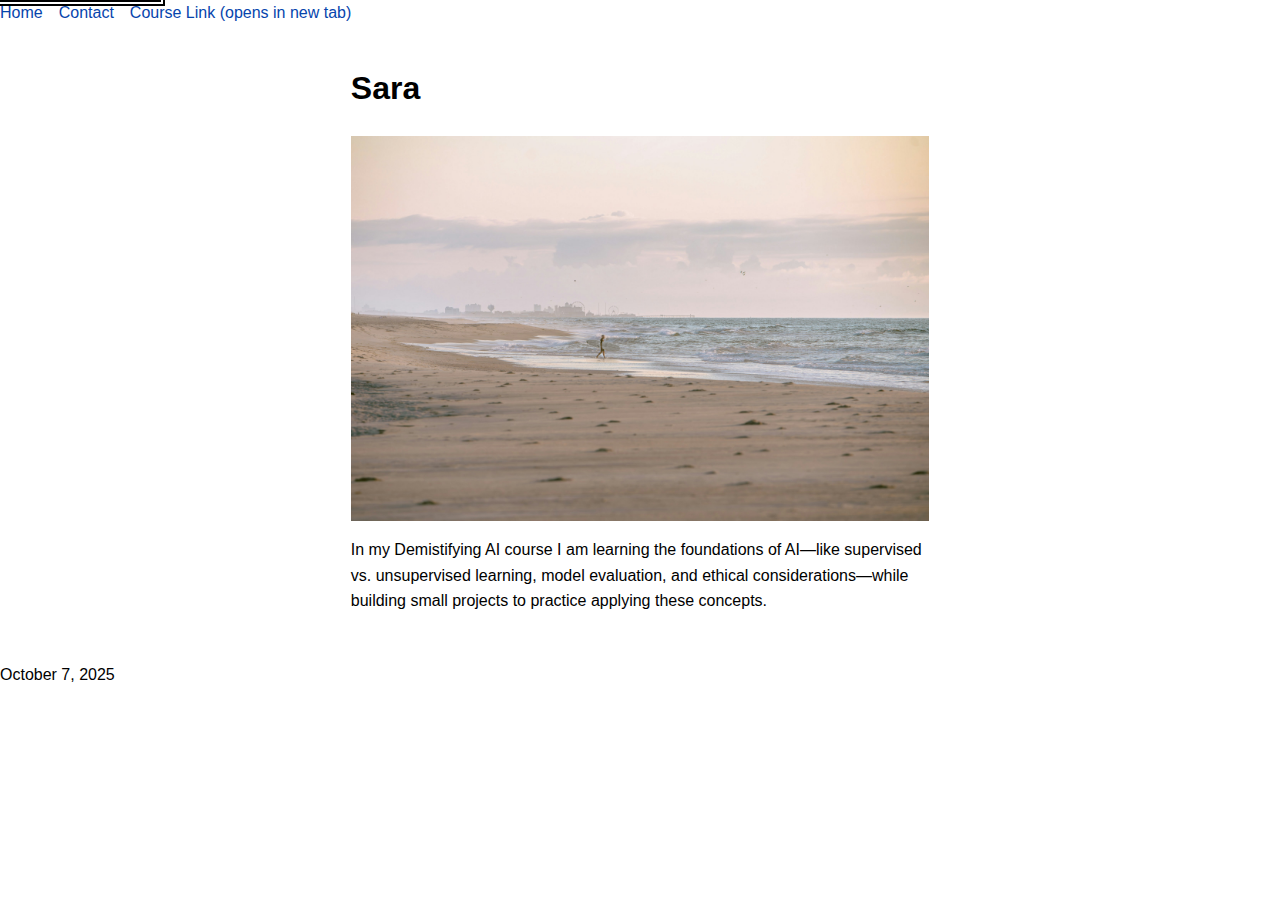
<file: index.html>
<!doctype html>
<html lang="en">
<head>
  <meta charset="utf-8" />
  <meta name="viewport" content="width=device-width, initial-scale=1" />
  <title>Home — Sara</title>
  <link rel="stylesheet" href="styles.css" />
</head>
<body>
  <a class="skip-link" href="#main">Skip to main content</a>

  <header>
      <nav aria-label="Primary">
  <ul>
    <li><a href="/">Home</a></li>
    <li><a href="/contact.html">Contact</a></li>
    <li>
      <a href="https://www.coursera.org/learn/machine-learning" target="_blank" rel="noopener noreferrer">
        Course Link <span class="visually-hidden">(opens in new tab)</span>
      </a>
    </li>
  </ul>
</nav>
  </header>

  <main id="main">
  <h1>Sara</h1>
  <img 
    src="nikolay-loubet-4TxYsQHx_9c-unsplash.jpg" 
    alt="Person walking on a beach mirroring the vastness of education's horizons" 
    style="max-width:100%; height:auto;" 
    loading="lazy" 
  />
  <p>In my Demistifying AI course I am learning the foundations of AI—like supervised vs. unsupervised learning, model evaluation, and ethical considerations—while building small projects to practice applying these concepts.</p>
</main>


  <footer>
    <p>October 7, 2025</p>
  </footer>
</body>
</html>
</file>
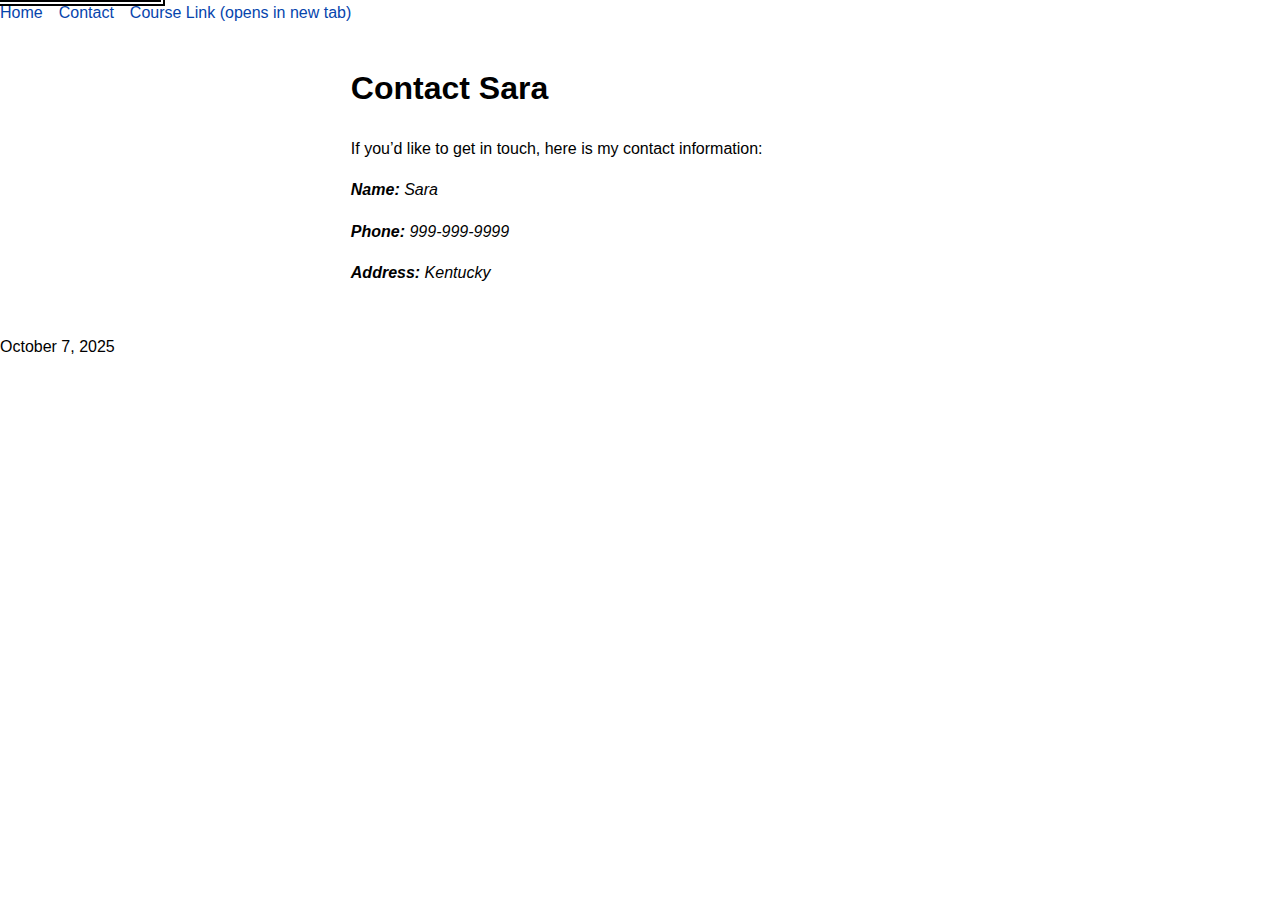
<file: contact.html>
<!doctype html>
<html lang="en">
<head>
  <meta charset="utf-8" />
  <meta name="viewport" content="width=device-width, initial-scale=1" />
  <title>Contact — Sara</title>
  <link rel="stylesheet" href="styles.css" />
</head>
<body>
  <a class="skip-link" href="#main">Skip to main content</a>

  <header>
    <nav aria-label="Primary">
      <ul>
        <li><a href="/">Home</a></li>
        <li><a href="/contact.html" aria-current="page">Contact</a></li>
        <li>
          <a href="https://www.coursera.org/learn/machine-learning" target="_blank" rel="noopener noreferrer">
            Course Link <span class="visually-hidden">(opens in new tab)</span>
          </a>
        </li>
      </ul>
    </nav>
  </header>

  <main id="main">
    <h1>Contact Sara</h1>
    <p>If you’d like to get in touch, here is my contact information:</p>
    <address>
      <p><strong>Name:</strong> Sara</p>
      <p><strong>Phone:</strong> 999-999-9999</p>
      <p><strong>Address:</strong> Kentucky</p>
    </address>
  </main>

  <footer>
    <p>October 7, 2025</p>
  </footer>
</body>
</html>
</file>
<file: styles.css>
/* styles.css */
html {
  font-family: -apple-system, BlinkMacSystemFont, "Segoe UI", Roboto, Helvetica, Arial, sans-serif;
  line-height: 1.6;
  font-size: 16px;
}

body {
  margin: 0;
  padding: 0;
}

main {
  max-width: 65ch;
  margin: auto;
  padding: 1rem;
}

img {
  max-width: 100%;
  height: auto;
  display: block;
  margin: 1rem 0;
}

a {
  color: #0645ad;
  text-decoration: none;
}

a:focus,
a:hover {
  outline: 2px solid #000;
  outline-offset: 2px;
  text-decoration: underline;
}

ul {
  list-style: none;
  padding: 0;
  margin: 0;
  display: flex;
  gap: 1rem;
}

.skip-link {
  position: absolute;
  top: -40px;
  left: 0;
  background: #000;
  color: #fff;
  padding: 0.5rem;
  z-index: 100;
}

.skip-link:focus {
  top: 0;
}
</file>
